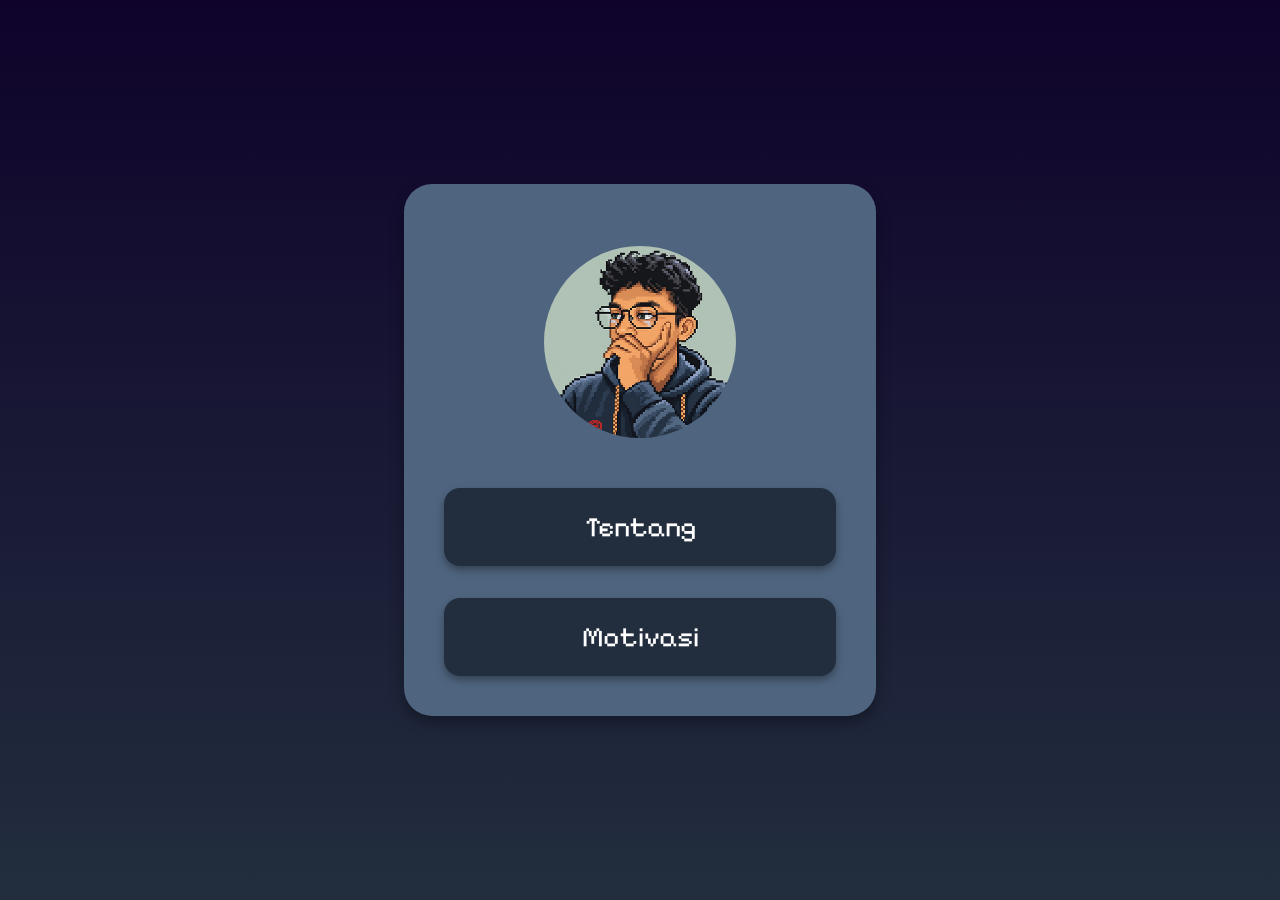
<file: index.html>
<!DOCTYPE html>
<html lang="id">
<head>
  <meta charset="UTF-8">
  <meta name="viewport" content="width=device-width, initial-scale=1.0">
  <title>Beranda</title>
  <link rel="stylesheet" href="style.css">
</head>
<body>
  <main class="home">
    <div class="menu-card">
      <img class="avatar" src="img/foto.png" alt="Foto Noval Putra Asmara">
      <a class="btn" href="about.html">Tentang</a>
      <a class="btn" href="motivasi.html">Motivasi</a>
    </div>
  </main>
</body>
</html>
</file>
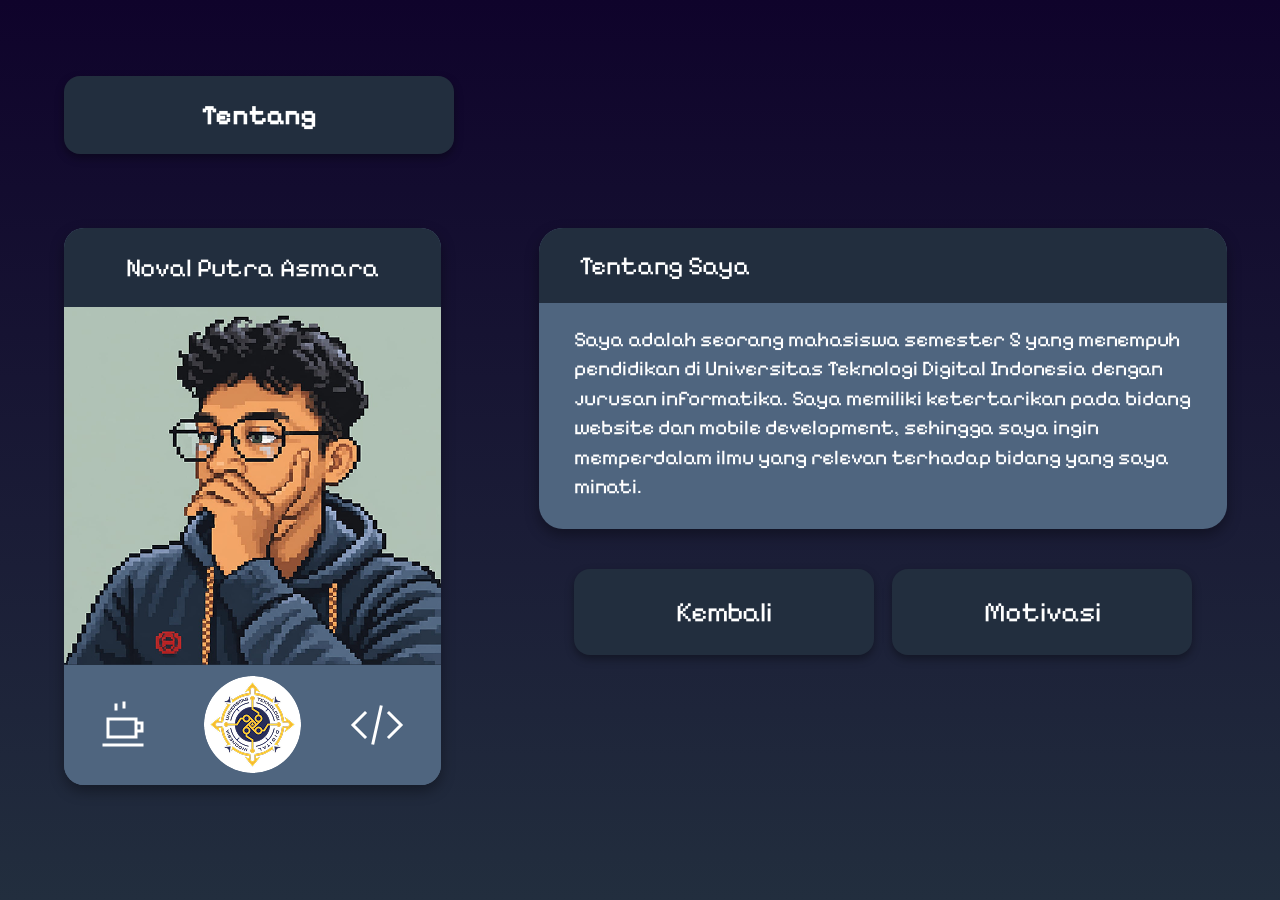
<file: about.html>
<!DOCTYPE html>
<html lang="id">
<head>
  <meta charset="UTF-8">
  <meta name="viewport" content="width=device-width, initial-scale=1.0">
  <title>Tentang</title>
  <link rel="stylesheet" href="style.css">
</head>
<body>
  <div class="page">
    <h1 class="btn page-title">Tentang</h1>
    <div class="layout">
      <aside class="profile">
        <h2>Noval Putra Asmara</h2>
        <img class="pic" src="img/foto.png" alt="Foto Noval Putra Asmara">
        <div class="icons">
          <svg viewBox="0 0 56 48"><path d="M8 18h28v18H8zM36 22h6v8h-6M4 44h38"/><path d="M16 4v4M24 2v4"/></svg>
          <img src="img/logo.png" alt="Logo Universitas">
          <svg viewBox="0 0 56 48"><path d="M16 12 4 24l12 12M40 12l12 12-12 12M32 6 24 42"/></svg>
        </div>
      </aside>
      <main class="content">
        <section class="box">
          <h3>Tentang Saya</h3>
          <p>Saya adalah seorang mahasiswa semester 5 yang menempuh pendidikan di Universitas Teknologi Digital Indonesia dengan jurusan informatika. Saya memiliki ketertarikan pada bidang website dan mobile development, sehingga saya ingin memperdalam ilmu yang relevan terhadap bidang yang saya minati.</p>
        </section>
        <nav class="nav">
          <a class="btn" href="index.html">Kembali</a>
          <a class="btn" href="motivasi.html">Motivasi</a>
        </nav>
      </main>
    </div>
  </div>
</body>
</html>
</file>
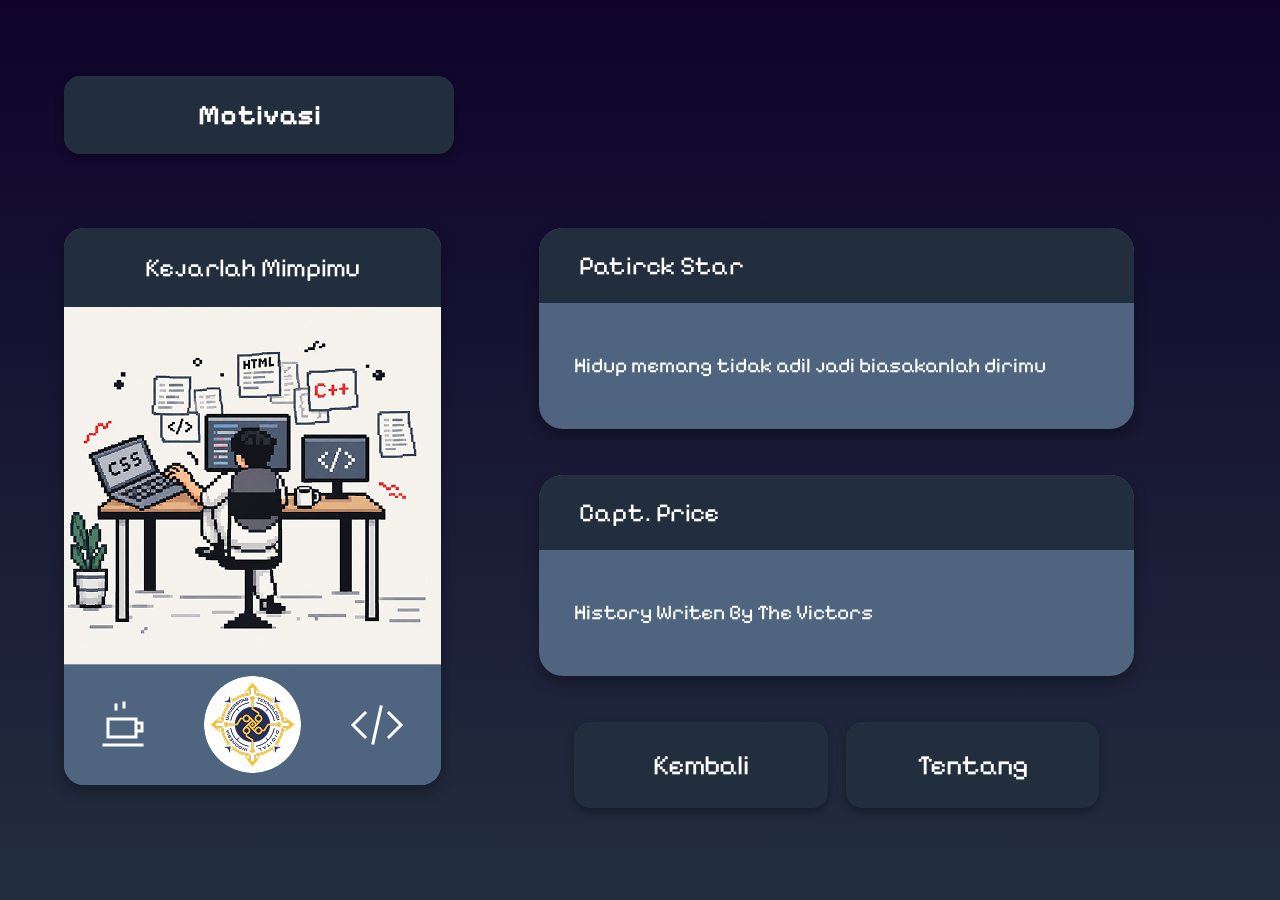
<file: motivasi.html>
<!DOCTYPE html>
<html lang="id">
<head>
  <meta charset="UTF-8">
  <meta name="viewport" content="width=device-width, initial-scale=1.0">
  <title>Motivasi</title>
  <link rel="stylesheet" href="style.css">
</head>
<body>
  <div class="page">
    <h1 class="btn page-title">Motivasi</h1>
    <div class="layout">
      <aside class="profile">
        <h2>Kejarlah Mimpimu</h2>
        <img class="pic" src="img/ilustrasi.png" alt="Ilustrasi programmer di meja kerja">
        <div class="icons">
          <svg viewBox="0 0 56 48"><path d="M8 18h28v18H8zM36 22h6v8h-6M4 44h38"/><path d="M16 4v4M24 2v4"/></svg>
          <img src="img/logo.png" alt="Logo Universitas">
          <svg viewBox="0 0 56 48"><path d="M16 12 4 24l12 12M40 12l12 12-12 12M32 6 24 42"/></svg>
        </div>
      </aside>
      <main class="content quotes">
        <section class="box">
          <h3>Patirck Star</h3>
          <p>Hidup memang tidak adil jadi biasakanlah dirimu</p>
        </section>
        <section class="box">
          <h3>Capt. Price</h3>
          <p>History Writen By The Victors</p>
        </section>
        <nav class="nav">
          <a class="btn" href="index.html">Kembali</a>
          <a class="btn" href="about.html">Tentang</a>
        </nav>
      </main>
    </div>
  </div>
</body>
</html>
</file>
<file: style.css>
@import url('https://fonts.googleapis.com/css2?family=Pixelify+Sans:wght@400;500&display=swap');

:root {
  --bg-top: #0f032b;
  --bg-bottom: #222e3e;
  --dark: #222e3e;
  --card: #4f657f;
  --text: #ffffff;
}

* { box-sizing: border-box; margin: 0; padding: 0; }

body {
  min-height: 100vh;
  background: linear-gradient(to bottom, var(--bg-top), var(--bg-bottom)) fixed;
  color: var(--text);
  font-family: 'Pixelify Sans', 'Courier New', monospace;
  font-size: 18px;
  line-height: 1.5;
}

a { color: inherit; text-decoration: none; }

.btn {
  display: block;
  background: var(--dark);
  color: var(--text);
  text-align: center;
  padding: 18px 20px;
  border-radius: 16px;
  font-size: 28px;
  box-shadow: 0 4px 8px rgba(0, 0, 0, 0.35);
  transition: transform .15s, filter .15s;
}
.btn:hover { transform: translateY(-2px); filter: brightness(1.25); }

/* ---------- Halaman utama ---------- */
.home {
  display: flex;
  align-items: center;
  justify-content: center;
  min-height: 100vh;
  padding: 24px;
}
.menu-card {
  background: var(--card);
  width: 100%;
  max-width: 472px;
  padding: 62px 40px 40px;
  border-radius: 28px;
  box-shadow: 0 6px 14px rgba(0, 0, 0, 0.35);
  text-align: center;
}
.avatar {
  width: 192px;
  height: 192px;
  border-radius: 50%;
  object-fit: cover;
  object-position: top;
  display: block;
  margin: 0 auto 50px;
}
.menu-card .btn { margin-bottom: 32px; }
.menu-card .btn:last-child { margin-bottom: 0; }

/* ---------- Halaman about & motivasi ---------- */
.page {
  max-width: 1200px;
  margin: 0 auto;
  padding: 76px 24px 60px;
}
.page-title {
  width: 390px;
  max-width: 100%;
  margin-bottom: 74px;
}
.layout {
  display: flex;
  gap: 98px;
  align-items: flex-start;
}

/* kartu profil kiri */
.profile {
  width: 377px;
  flex-shrink: 0;
  background: var(--card);
  border-radius: 20px;
  overflow: hidden;
  box-shadow: 0 6px 14px rgba(0, 0, 0, 0.35);
}
.profile h2 {
  background: var(--dark);
  font-weight: 400;
  font-size: 26px;
  text-align: center;
  padding: 20px 10px;
}
.profile .pic {
  display: block;
  width: 100%;
  height: 358px;
  object-fit: cover;
}
.profile .icons {
  display: flex;
  align-items: center;
  justify-content: space-between;
  padding: 11px 36px 12px;
  background: var(--card);
}
.profile .icons svg { width: 56px; height: 48px; stroke: #fff; fill: none; stroke-width: 3; stroke-linecap: square; }
.profile .icons img { width: 97px; height: 97px; border-radius: 50%; }

/* kolom kanan */
.content { flex: 1; max-width: 688px; }
.box {
  background: var(--card);
  border-radius: 24px;
  overflow: hidden;
  margin-bottom: 40px;
  box-shadow: 0 6px 14px rgba(0, 0, 0, 0.35);
}
.box h3 {
  background: var(--dark);
  font-weight: 400;
  font-size: 26px;
  padding: 18px 40px;
}
.box p {
  padding: 22px 35px 28px;
  font-size: 21px;
  line-height: 1.4;
}
.quotes { max-width: 595px; }
.quotes .box { margin-bottom: 46px; }
.quotes .box p { min-height: 126px; display: flex; align-items: center; padding-top: 18px; padding-bottom: 18px; }
.quotes .box:first-child p { min-height: 126px; }

.nav { display: flex; gap: 18px; padding: 0 35px; margin-top: 38px; }
.quotes + .nav, .nav.wide { padding: 0; margin-top: 0; }
.nav .btn { width: 300px; padding: 22px 10px; font-size: 28px; }

/* ---------- Responsif ---------- */
@media (max-width: 900px) {
  .layout { flex-direction: column; gap: 40px; align-items: center; }
  .profile { width: 100%; max-width: 377px; }
  .content { width: 100%; }
  .page-title { width: 100%; margin-bottom: 40px; }
  .nav { padding: 0; }
  .nav .btn { width: 50%; font-size: 22px; }
}
</file>
